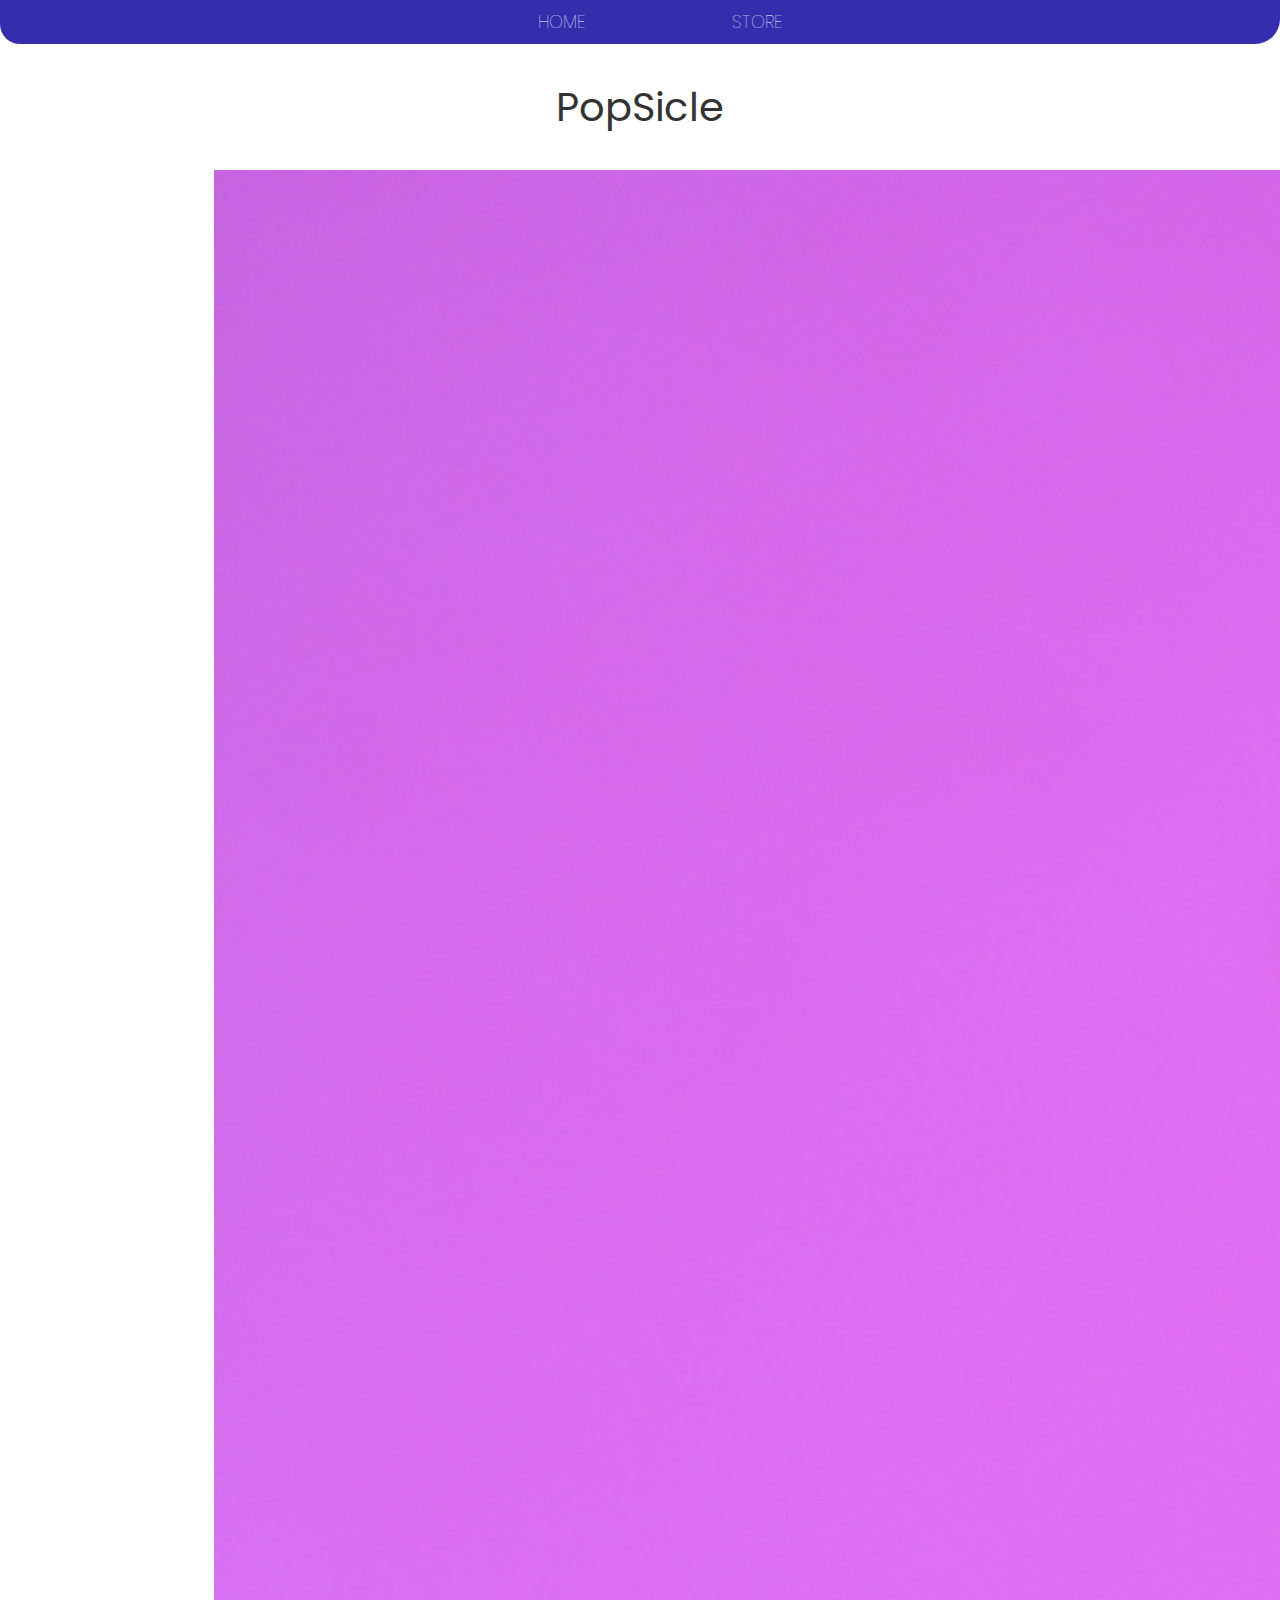
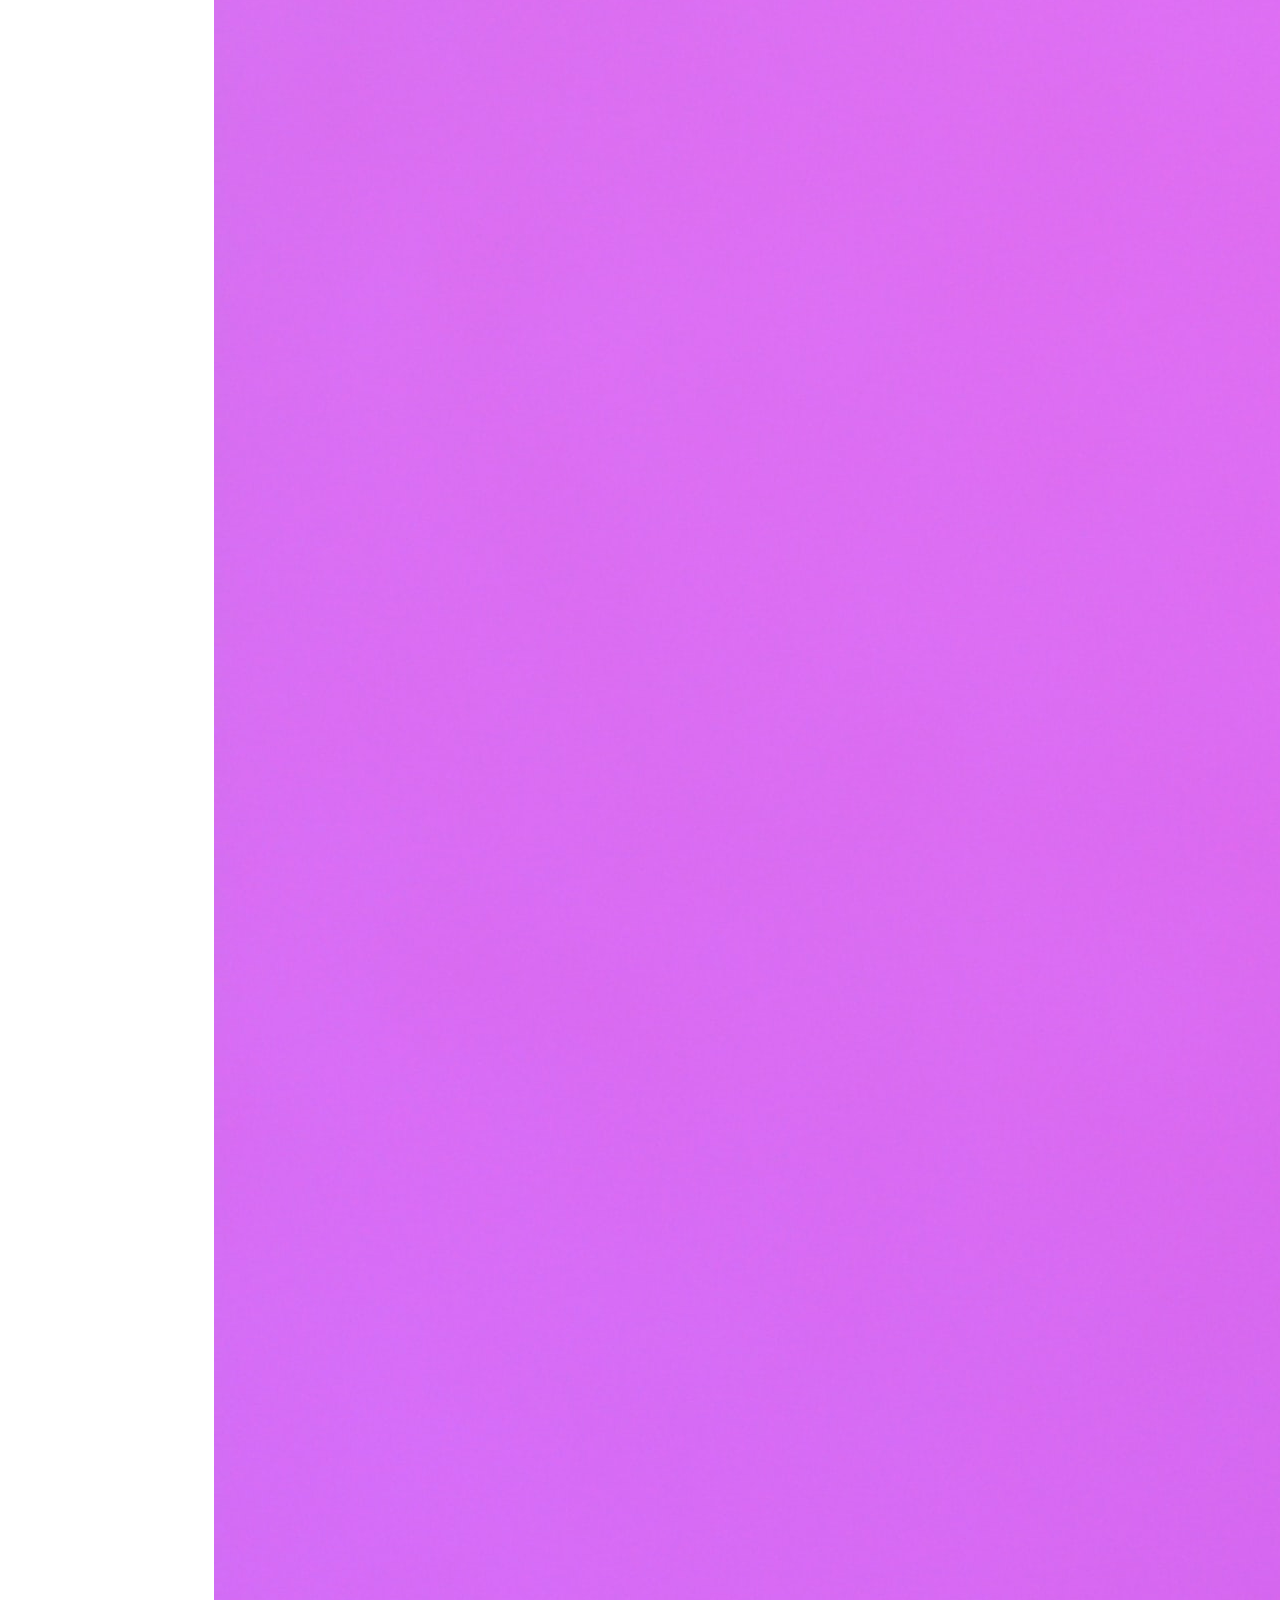
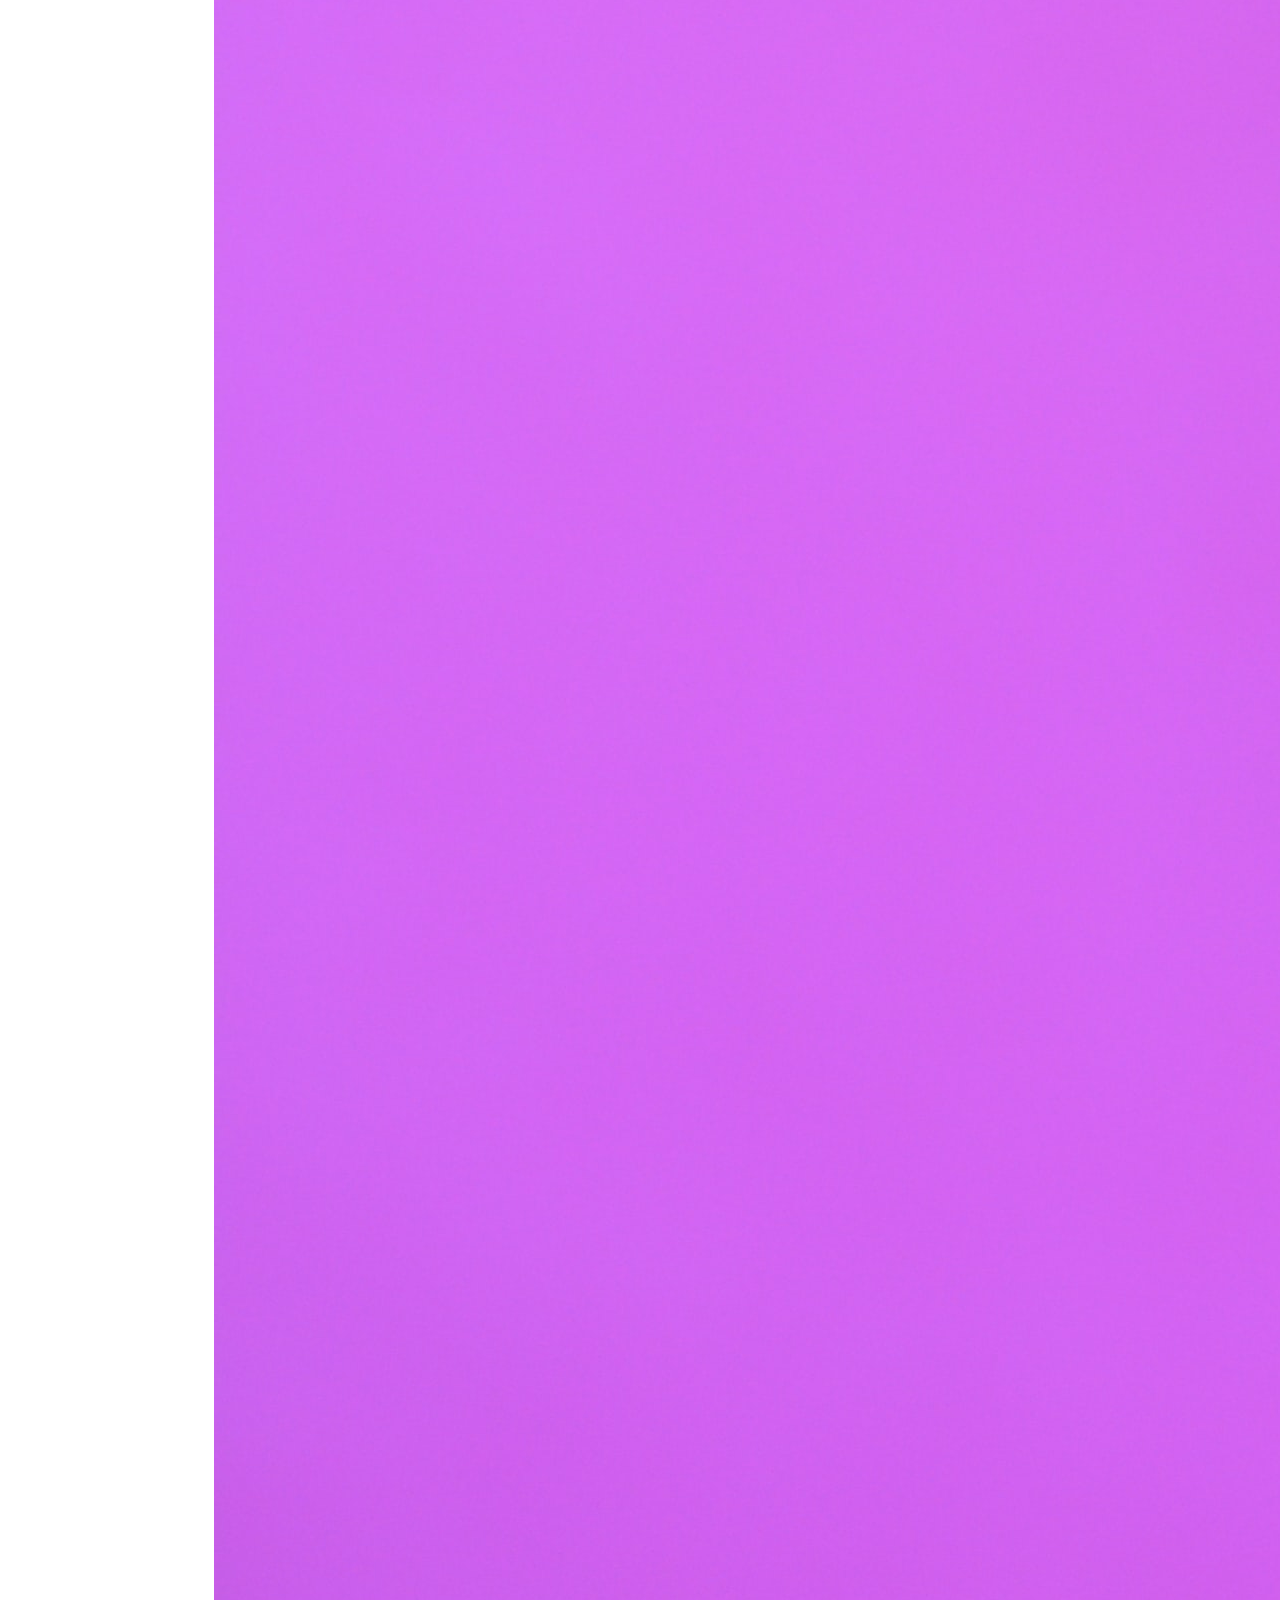
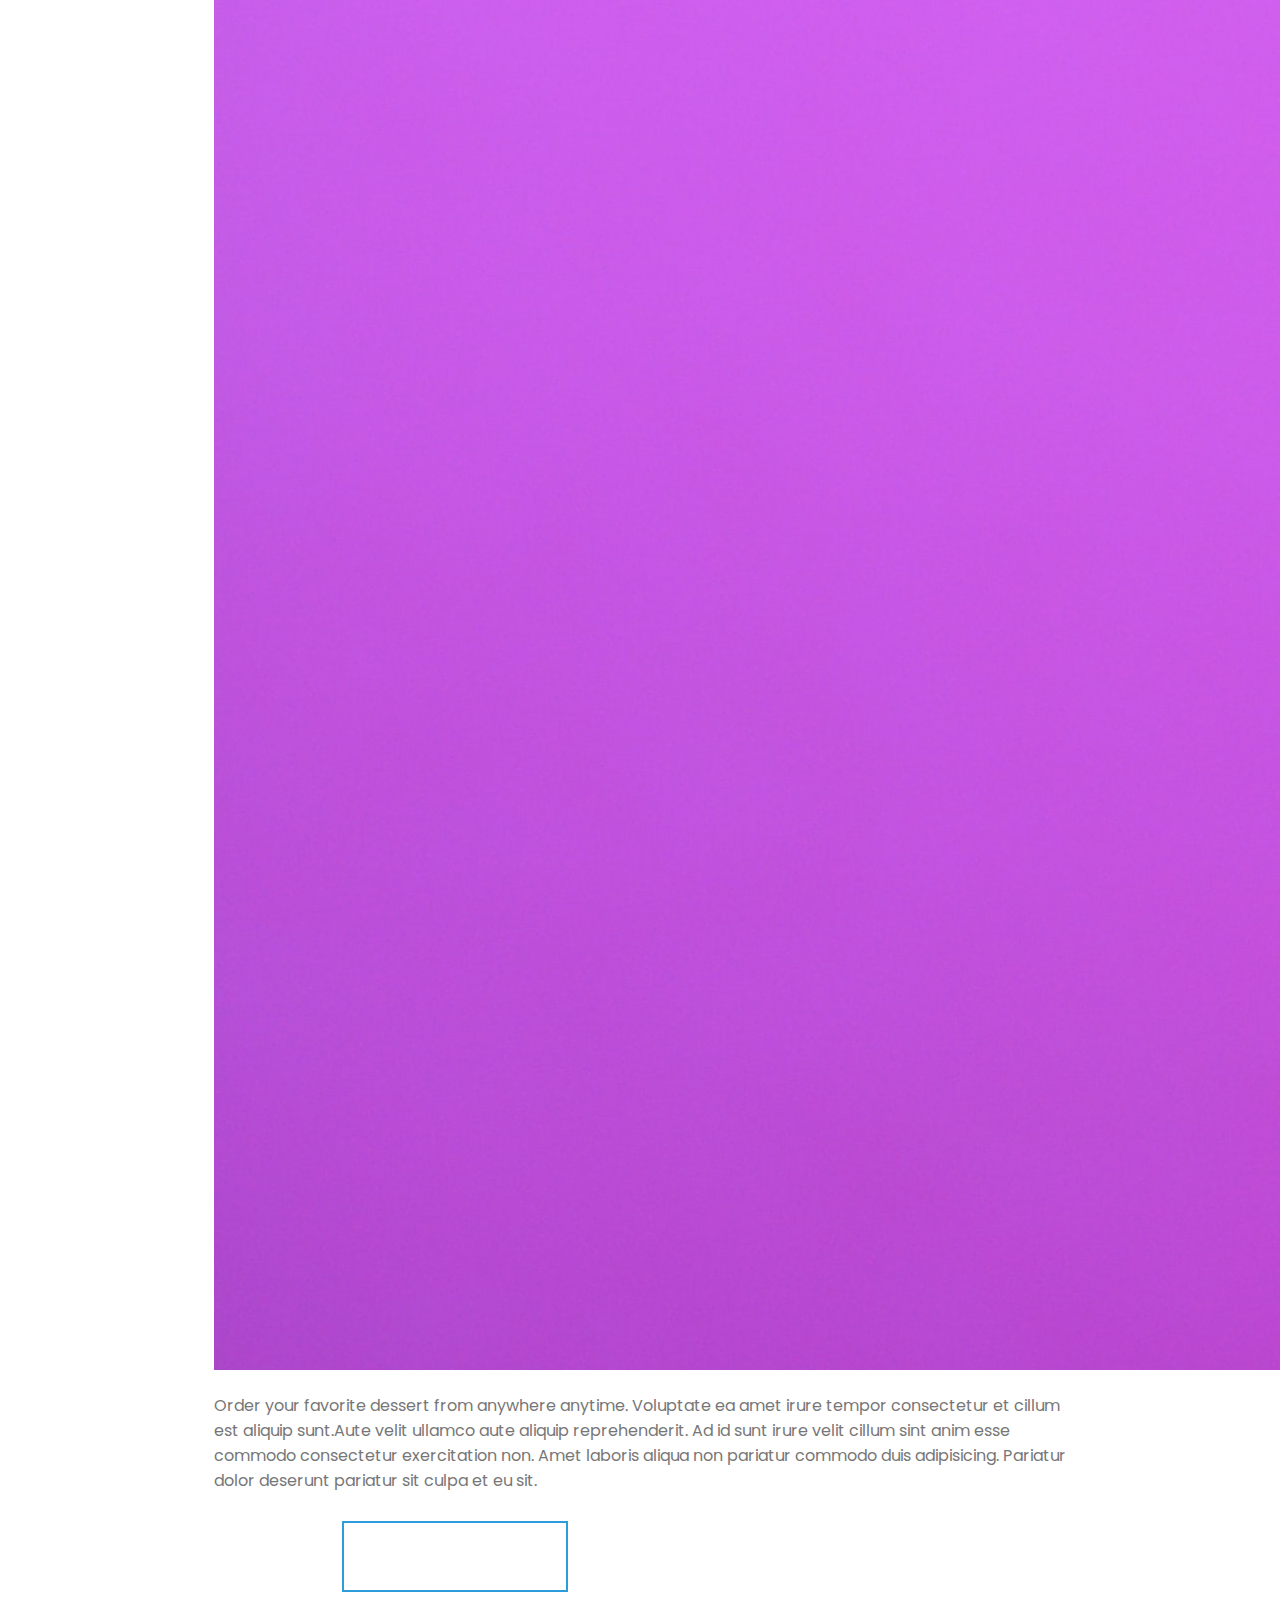
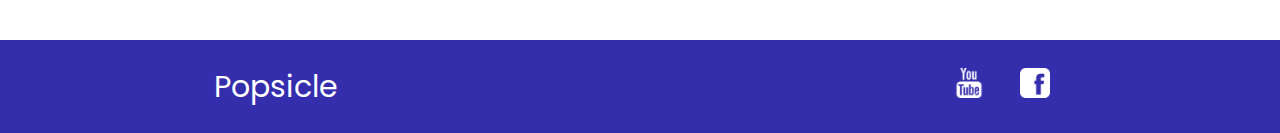
<file: index.html>
<!DOCTYPE html>
<html>
    <head>
        <title>Popsicle</title>
        <meta name="Popsicle" content="Online food store for ice cream">
        <link rel="stylesheet" href="style.css">
    </head>
    <body>
        <div class="first">
        <header class="main-header">
            <nav class="nav main-nav">
                <ul>
                    <li><a href="index.html">HOME</a></li>
                    <li><a href="store.html">STORE</a></li>
                </ul>
            </nav>

        </header>
        <section class="content-section container">
            <h2 class="section-header">PopSicle</h2>
            <div class="main-container">
                <img  class='first-page-image' src='images/8.jpg' alt="ice cream"/>
                <div class='inner-text'>
                    <p>Order your favorite dessert from anywhere anytime. Voluptate ea amet irure tempor consectetur et cillum est aliquip sunt.Aute velit ullamco aute aliquip reprehenderit. Ad id sunt irure velit cillum sint anim esse commodo consectetur exercitation non. Amet laboris aliqua non pariatur commodo duis adipisicing. Pariatur dolor deserunt pariatur sit culpa et eu sit.</p>
                    <a href="store.html"><button type="button" class="btn btn-header">Explore &nbsp;&nbsp;<img src='images/arrow.png' alt='arrow'/></button></a>
                </div>    
            </div>
        </section>
        <footer class="main-footer">
            <div class="container main-footer-container">
                <h3 class="brand-name small">Popsicle</h3>
                <ul class="nav footer-nav">
                    <li>
                        <a href="https://www.youtube.com" target="_blank">
                            <img src="images/Youtube Logo.png">
                        </a>
                    </li>
                    <li>
                        <a href="https://www.facebook.com" target="_blank">
                            <img src="images/Facebook Logo.png">
                        </a>
                    </li>
                </ul>
            </div>
        </footer>
    </div>
    <script src='script.js'></script>
    </body>
</html>
</file>
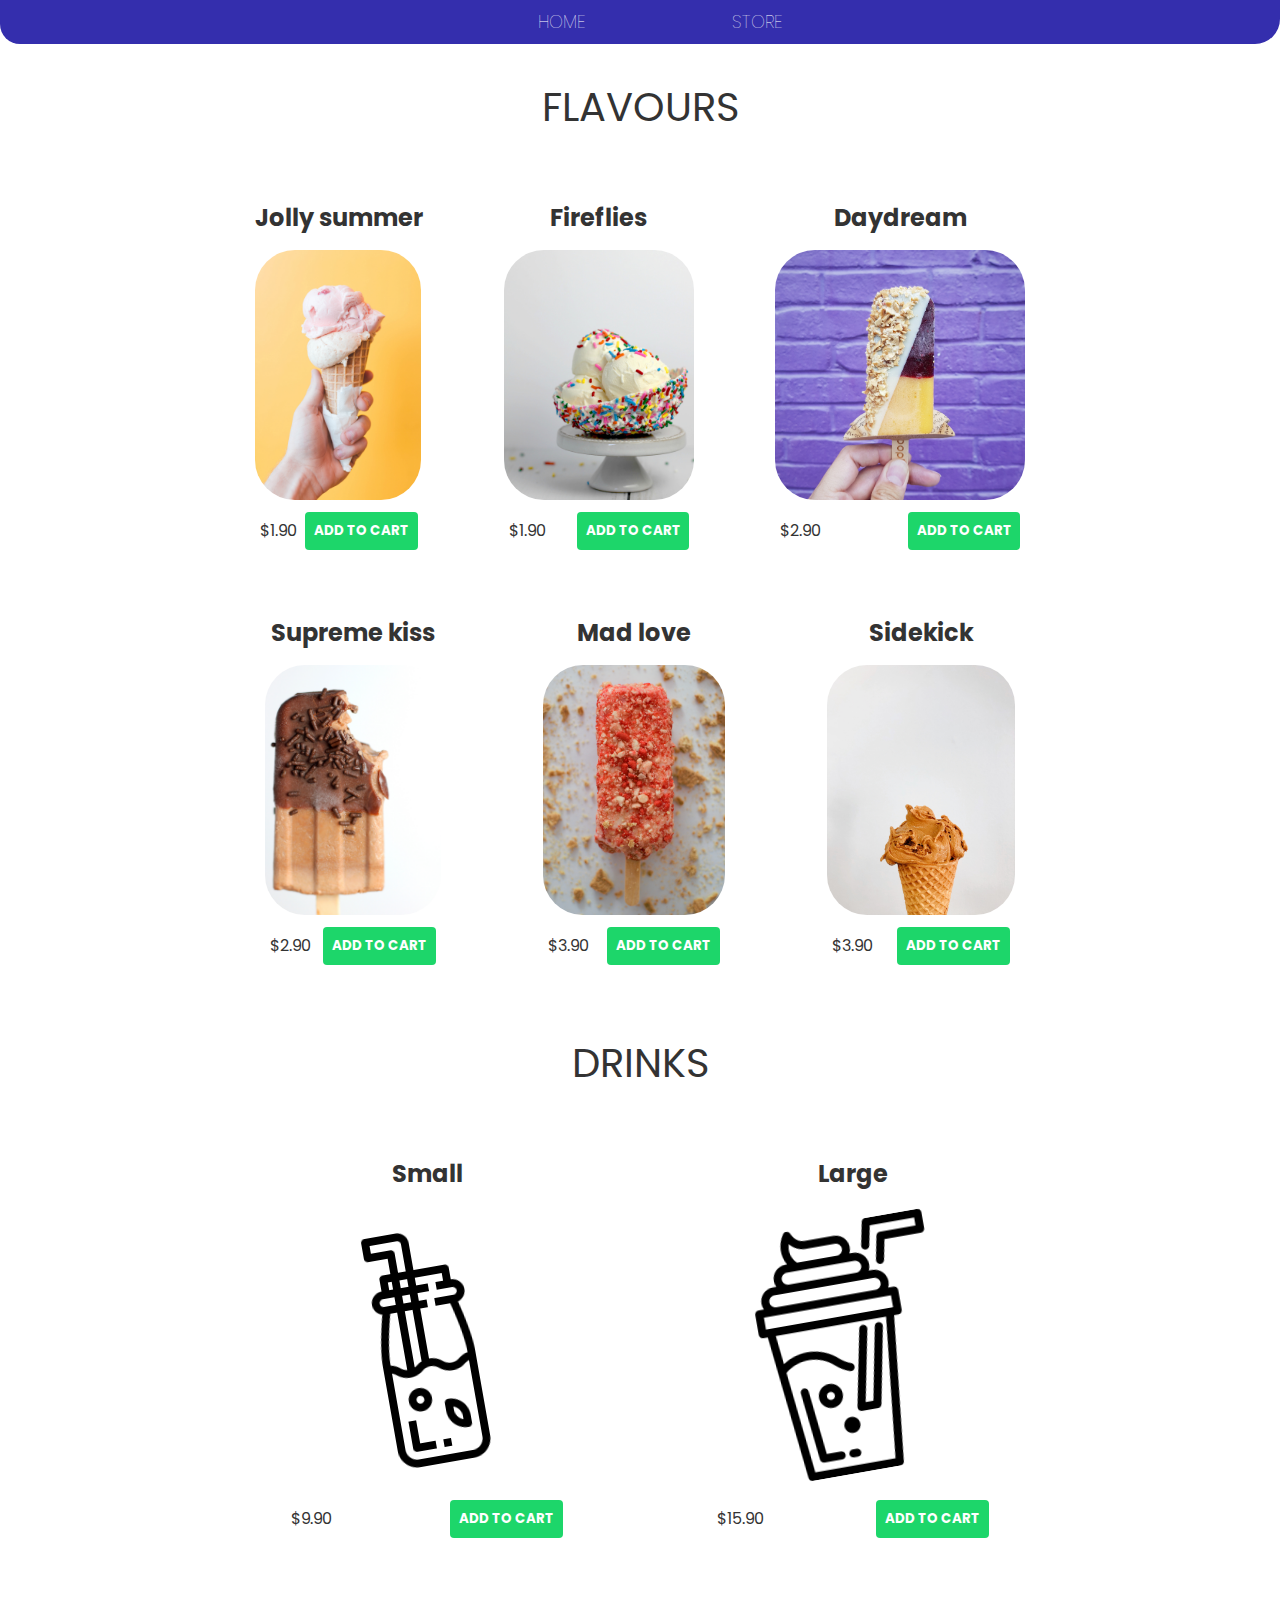
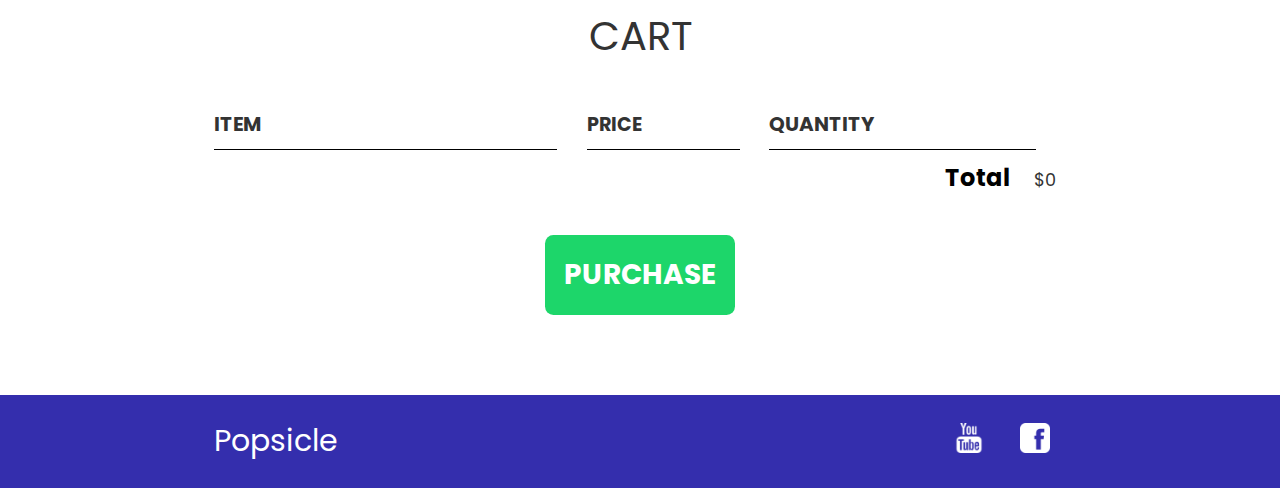
<file: store.html>
<!DOCTYPE html>
<html lang="en">
<head>
    <meta charset="UTF-8">
    <meta name="viewport" content="width=device-width, initial-scale=1.0">
    <title>Document</title>
    <link rel="stylesheet" href="style.css">
    <script src="script.js" async></script>
</head>
<body>
    <header class="main-header">
        <nav class="main-nav nav">
            <ul>
                <li><a href="index.html">HOME</a></li>
                <li><a href="store.html">STORE</a></li>
            </ul>
        </nav>
    </header>
    <section class="container content-section">
        <h2 class="section-header">FLAVOURS</h2>
        <div class="shop-items">
            <div class="shop-item">
                <span class="shop-item-title">Jolly summer</span>
                <img class="shop-item-image" src="images/1.jpg" alt='ice cream'>
                <div class="shop-item-details">
                    <span class="shop-item-price">$1.90</span>
                    <button class="btn btn-primary shop-item-button" type="button">ADD TO CART</button>
                </div>
            </div>
            <div class="shop-item">
                <span class="shop-item-title">Fireflies</span>
                <img class="shop-item-image" src="images/6.jpg" alt='ice cream'>
                <div class="shop-item-details">
                    <span class="shop-item-price">$1.90</span>
                    <button class="btn btn-primary shop-item-button"type="button">ADD TO CART</button>
                </div>
            </div>
            <div class="shop-item">
                <span class="shop-item-title">Daydream</span>
                <img class="shop-item-image" src="images/3.jpg" alt='ice cream'>
                <div class="shop-item-details">
                    <span class="shop-item-price">$2.90</span>
                    <button class="btn btn-primary shop-item-button" type="button">ADD TO CART</button>
                </div>
            </div>
            <div class="shop-item">
                <span class="shop-item-title">Supreme kiss</span>
                <img class="shop-item-image" src="images/4.jpg" alt='ice cream'>
                <div class="shop-item-details">
                    <span class="shop-item-price">$2.90</span>
                    <button class="btn btn-primary shop-item-button" type="button">ADD TO CART</button>
                </div>
            </div>
            <div class="shop-item">
                <span class="shop-item-title">Mad love</span>
                <img class="shop-item-image" src="images/5.jpg" alt='ice cream'>
                <div class="shop-item-details">
                    <span class="shop-item-price">$3.90</span>
                    <button class="btn btn-primary shop-item-button" type="button">ADD TO CART</button>
                </div>
            </div>
            <div class="shop-item">
                <span class="shop-item-title">Sidekick</span>
                <img class="shop-item-image" src="images/7.jpg" alt='ice cream'>
                <div class="shop-item-details">
                    <span class="shop-item-price">$3.90</span>
                    <button class="btn btn-primary shop-item-button" type="button">ADD TO CART</button>
                </div>
            </div>
        </div>
    </section>
    <section class="container content-section">
        <h2 class="section-header">DRINKS</h2>
        <div class="shop-items">
            <div class="shop-item">
                <span class="shop-item-title">Small</span>
                <img class="shop-item-image cup" src="images/small.png" alt='small drink'>
                <div class="shop-item-details">
                    <span class="shop-item-price">$9.90</span>
                    <button class="btn btn-primary shop-item-button" type="button">ADD TO CART</button>
                </div>
            </div>
            <div class="shop-item">
                <span class="shop-item-title">Large</span>
                <img class="shop-item-image cup" src="images/big.png" alt='large drink'>
                <div class="shop-item-details">
                    <span class="shop-item-price">$15.90</span>
                    <button class="btn btn-primary shop-item-button" type="button">ADD TO CART</button>
                </div>
            </div>
        </div>
    </section>
    <section class="container content-section">
        <h2 class="section-header">CART</h2>
        <div class="cart-row">
            <span class="cart-item cart-header cart-column">ITEM</span>
            <span class="cart-price cart-header cart-column">PRICE</span>
            <span class="cart-quantity cart-header cart-column">QUANTITY</span>
        </div>
        <div class="cart-items">
        </div>
        <div class="cart-total">
            <strong class="cart-total-title">Total</strong>
            <span class="cart-total-price">$0</span>
        </div>
        <button class="btn btn-primary btn-purchase" type="button">PURCHASE</button>
    </section>
    <footer class="main-footer">
        <div class="container main-footer-container">
            <h3 class="brand-name small">Popsicle</h3>
            <ul class="nav footer-nav">
                <li>
                    <a href="https://www.youtube.com" target="_blank">
                        <img src="images/Youtube Logo.png">
                    </a>
                </li>
                <li>
                    <a href="https://www.facebook.com" target="_blank">
                        <img src="images/Facebook Logo.png">
                    </a>
                </li>
            </ul>
        </div>
    </footer>
</body>
</html>
</file>
<file: style.css>
@import url('https://fonts.googleapis.com/css?family=Raleway:300,400,700');
@import url('https://fonts.googleapis.com/css2?family=Poppins:wght@300;400;500;700;800&display=swap');



* {
    box-sizing: border-box;
    font-family: 'Poppins', sans-serif;
    color: #777;
}

html, body {
    margin: 0;
    padding: 0;
    min-height: 100%;
}

.nav ul {
    margin: 0;
}

.nav li {
    display: inline;
}

.nav a {
    display: inline-block;
    padding: .5em;
    color: white;
    text-decoration: none;
}

.main-nav {
    text-align: center;
    font-size: 1.1em;
    font-weight: lighter;
}

.main-nav li {
    padding: 0 5%;
}

.nav a:hover {
    background-color: rgba(255, 255, 255, .3)
}

.main-header {
    background-color: #342ead;
    border-radius: 0 0 25px 20px;
}
.brand{
    display: flex;
    align-items: center;
    justify-content: center;
    
}
.brand-name{
    text-align: center;
    margin: 0;
    font-size: 4em;
    font-weight: normal;
    color: white;
    font-size: 8em;
}
.logo{
    background-color: white;
    height: 6.6em;
    border-radius: 100px;
}
.presentation{
    display: flex;
    flex-wrap: wrap;
    justify-content: center;
    max-width: 900px;
}
.presentation-text{
    display: inline-block;
    padding: 20px;
    text-align: center;
}
.presentation-image{
    display: inline-block;
    padding: 20px;
    text-align: center;
    width: 50%;
}
.image-cover{
    height: auto;
    width: 100%;
    margin: 10px;
    
}
.content-section {
    margin: 1em;
}

.container {
    max-width: 900px;
    margin: 0 auto;
    padding: 0 1.5em;
}
.section-header {
    font-weight: normal;
    color: #333;
    text-align: center;
    font-size: 2.5em;
}

.btn {
    text-align: center;
    vertical-align: middle;
    padding: .67em .67em;
    cursor: pointer;
}

.btn-header {
    margin: .5em 15% 2em 15%;
    color: white;
    border: 2px solid #2D9CDB;
    background-color: rgba(255, 255, 255, .1);
    border-radius: 0;
    font-size: 1.5em;
    font-weight: lighter;
    padding-left: 2em;
    padding-right: 2em;
}

.btn-header:hover {
    background-color: rgba(255, 255, 255, .3);
}

.btn-primary {
    color: white;
    background-color: rgb(29, 214, 106);
    border: none;
    border-radius: .3em;
    font-weight: bold;
}

.btn-primary:hover {
    background-color: rgb(27, 201, 100);
}

.shop-item {
    margin: 30px;
}

.shop-item-title {
    display: block;
    width: 100%;
    text-align: center;
    font-weight: bold;
    font-size: 1.5em;
    color: #333;
    margin-bottom: 15px;
}

.shop-item-image {
    height: 250px;
}

.shop-item-details {
    display: flex;
    align-items: center;
    padding: 5px;
}

.shop-item-price {
    flex-grow: 1;
    color: #333;
}

.shop-items {
    display: flex;
    flex-wrap: wrap;
    justify-content: space-around;
}

.cart-header {
    font-weight: bold;
    font-size: 1.25em;
    color: #333;
}

.cart-column {
    display: flex;
    align-items: center;
    border-bottom: 1px solid black;
    margin-right: 1.5em;
    padding-bottom: 10px;
    margin-top: 10px;
}

.cart-row {
    display: flex;
}

.cart-item {
    width: 45%;
}

.cart-price {
    width: 20%;
    font-size: 1.2em;
    color: #333;
}

.cart-quantity {
    width: 35%;
}

.cart-item-title {
    color: #333;
    margin-left: .5em;
    font-size: 1.2em;
}

.cart-item-image {
    width: 75px;
    height: auto;
    border-radius: 15px;
}

.btn-danger {
    color: white;
    background-color: #ff692d;
    border: none;
    border-radius: .3em;
    font-weight: bold;
}

.btn-danger:hover {
    background-color: #ea6227;
}

.cart-quantity-input {
    height: 34px;
    width: 50px;
    border-radius: 5px;
    border: 1px solid black;
    background-color: #eee;
    color: #333;
    padding: 0;
    text-align: center;
    font-size: 1.2em;
    margin-right: 25px;
}

.cart-row:last-child {
    border-bottom: 1px solid black;
}

.cart-row:last-child .cart-column {
    border: none;
}

.cart-total {
    text-align: end;
    margin-top: 10px;
    margin-right: 10px;
}

.cart-total-title {
    font-weight: bold;
    font-size: 1.5em;
    color: black;
    margin-right: 20px;
}

.cart-total-price {
    color: #333;
    font-size: 1.1em;
}

.btn-purchase {
    display: block;
    margin: 40px auto 80px auto;
    font-size: 1.75em;
}
.shop-item-image{
    border-radius: 40px;
}
.main-footer {
    background-color: #342ead;
    color: white;
    padding: .25em 0;
}

.main-footer-container {
    display: flex;
    align-items: center;
}

.main-footer-container ul {
    flex-grow: 1;
    text-align: end;
}

.footer-nav li {
    padding: 0 .5em;
}

.footer-nav img {
    width: 30px;
    height: 30px;
}
.small{
    font-size: 30px;
}
.cup{
    transform: rotate(-10deg);
    margin: 1em;
}
</file>
